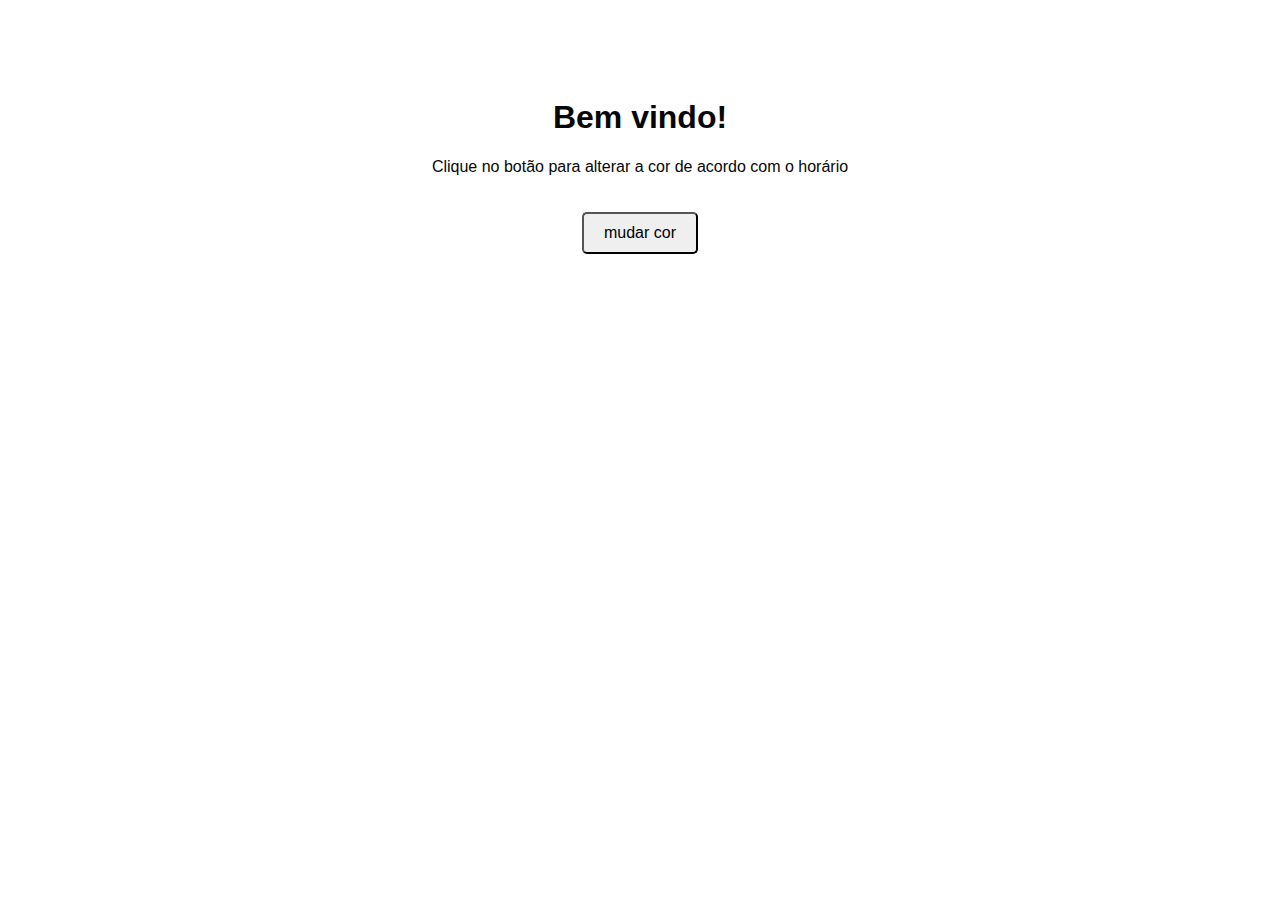
<file: tema_por_horário/index.html>
<!DOCTYPE html>
<html lang="pt-br">
<head>
    <style>
        body{
            transition:background-color 1s;
            font-family: Arial, sans-serif;
            color: rgb(7, 7, 7);
            text-align: center;
            padding-top: 70px;
        }
        button{
            padding: 10px 20px;
            font-size: 16px;
            margin-top: 20px;
            cursor:pointer;
            border-radius: 5px;
        }
        @media(max-width: 768px) {
            body{font-size: 35px; padding-top: 50px;}
            button{font-size: 14px; padding:8px 16px;}
        }
    </style>
    <meta charset="UTF-8">
    <meta name="viewport" content="width=, initial-scale=1.0">
    <title>Document</title>

</head>
<body>
    <h1 id="titulo">Bem vindo!</h1>
    <p>Clique no botão para alterar a cor de acordo com o horário</p>
    <p id="hora"></p>
    <p id="data"></p>
    <button onclick="trocar()">mudar cor</button>

    <script>
        function trocar(){
            const agora = new Date();
            const opcoes = { weekday: 'long', year:'numeric', month: 'long', day: 'numeric'};
            const hora = agora.getHours();
            const minutos = agora.getMinutes().toString().padStart(2, "0");
            const dataFormada = agora.toLocaleDateString("pt-BR", opcoes);
            // const dataFormada = agora.toLocaleDateString("pt-BR", )
            let cor;
            let mensagem;
            
            if (hora>= 6 && hora< 12){
                cor = "#FFD700";
                mensagem = "bom dia! ☀️";
            
            } else if (hora >=12 && hora < 18) {
                cor = "#FF8C00";
                mensagem = "Boa tarde 🌤️";
            }else if (hora >=18 && hora <23){
                cor = "#1E90FF";
                mensagem ="Hora de descançar!!🌙";
        
            }else { cor = "#ff0000";
            mensagem = "Hora de descançar!";
            }
            
            document.body.style.backgroundColor=cor;
            document.getElementById("titulo").innerHTML = mensagem;
            document.getElementById("hora").innerHTML = hora + ":" + minutos;
            document.getElementById("data").innerHTML = dataFormada;
            }
    </script>
</body>
</html>
</file>
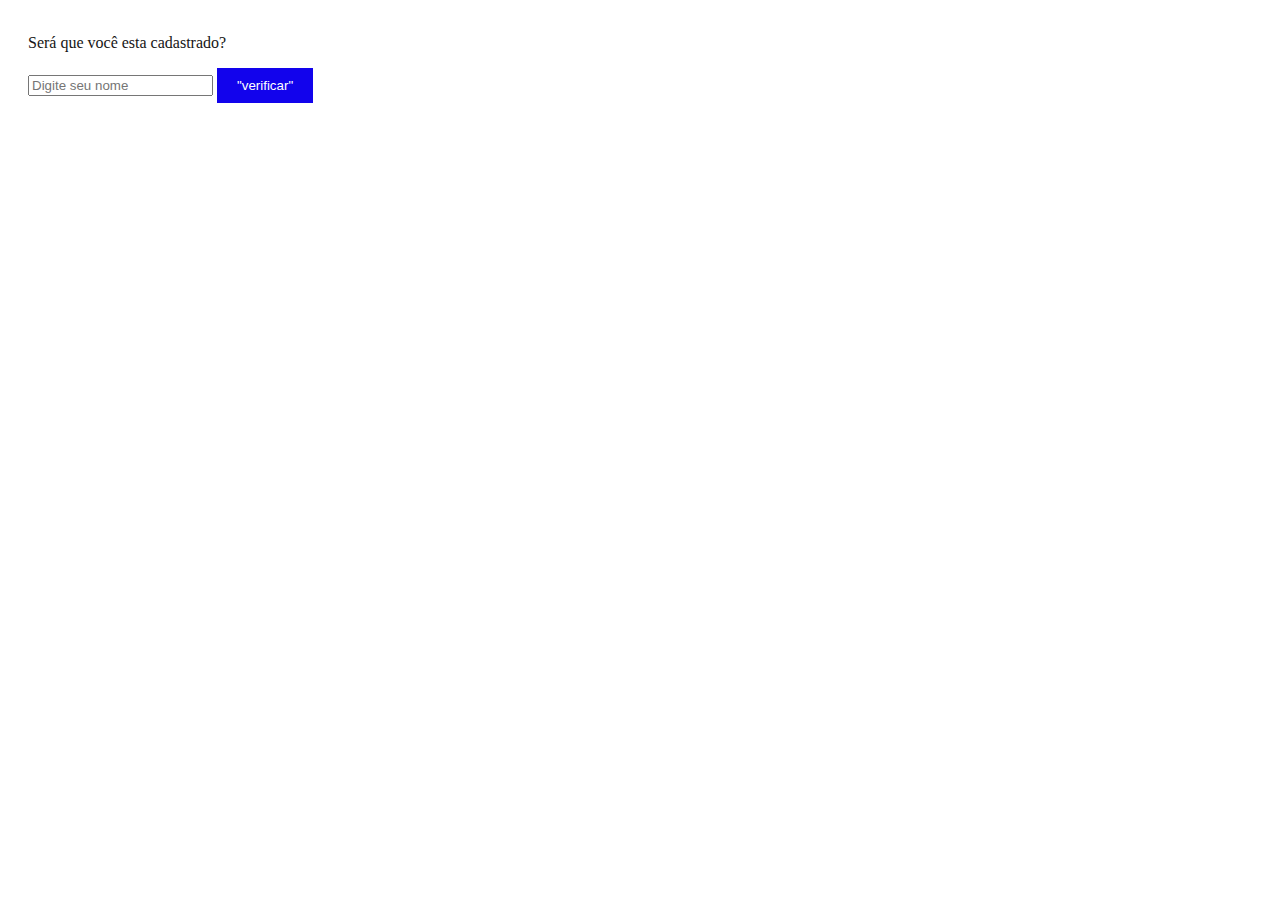
<file: maisuma/verificacao/index.html>
<!DOCTYPE html>
<html lang="pt-BR">
<head>
 <meta charset="UTF-8">
 <meta name="viewport" content="width=device-width, initial-scale=1.0">
 <title>gamerM</title>
 <link rel="stylesheet" href="style.css">
</head>
<body>
 <div id="container">
  <p id="mensagem">Será que você esta cadastrado?</p>
  <input type="text" id="nome" placeholder="Digite seu nome">
  <button id="botao" onclick="mensagem()">"verificar"</button>
  <div>
<script>
  function mensagem(){
 const men =document.getElementById("mensagem");
 const nomeDigitado = 'moises';
 const nome = document.getElementById("nome").value;
 const bot= document.getElementById("botao");
 if(nome == nomeDigitado){
  men.innerHTML ="seja bem vindo"
 }
else{
  men.innerHTML = "usuario não encontrado"
}
}
</script>

<body>
 

</html>
</file>
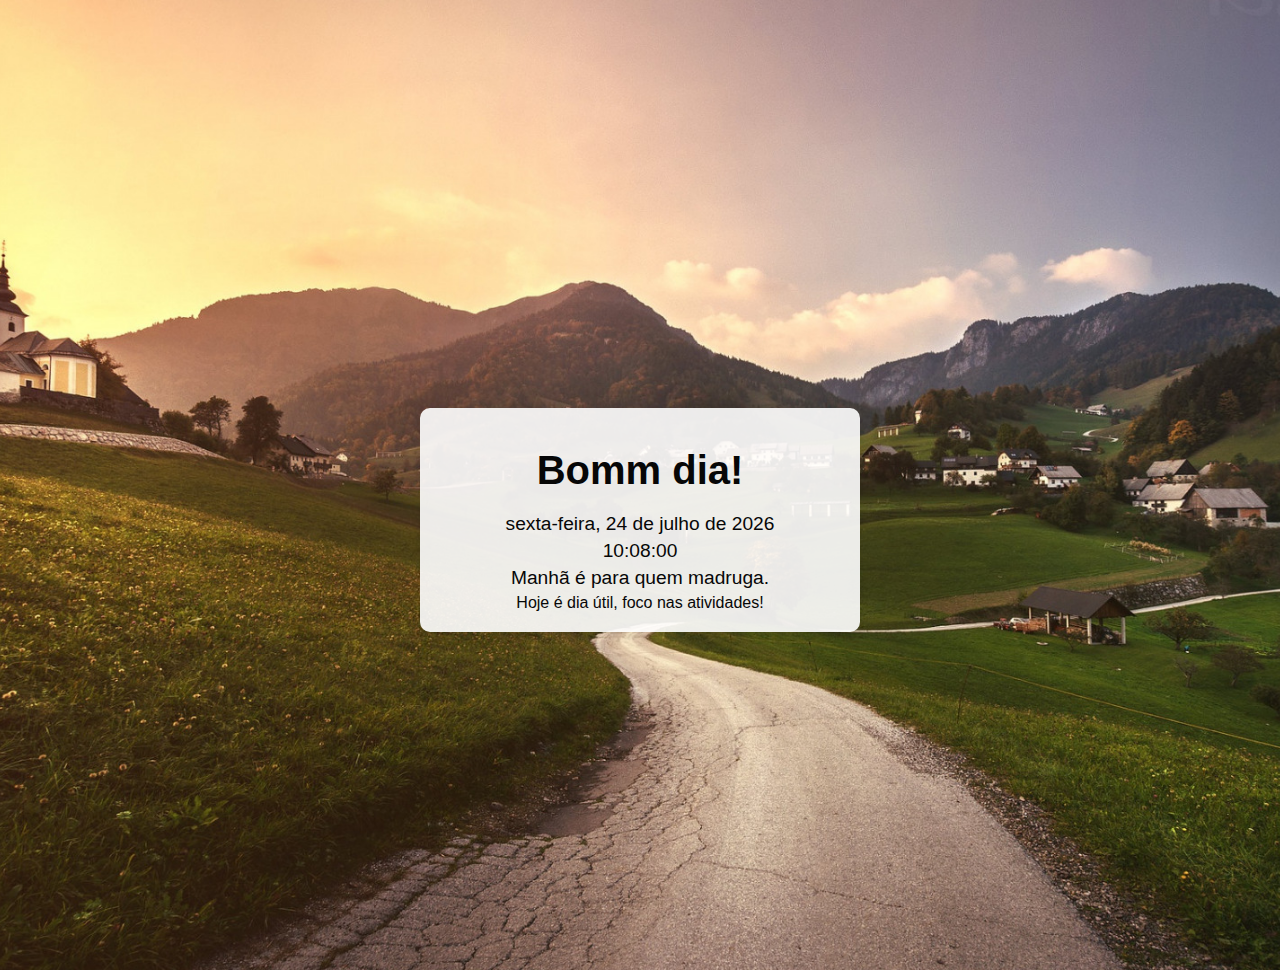
<file: tema_por_horário/src/index.html>
<!-- quem ta ai? -->


<!DOCTYPE html>
<html lang="pt-br">
  <head>
    <style>
      body {
        transition: background-color 1s, color 1s; /* Transições de fundo e cor do texto */
        font-family: Arial, sans-serif;
        color: rgb(7, 7, 7);
        text-align: center;
        padding-top: 70px;
        margin: 0;
        height: 100vh;
        display: flex;
        flex-direction: column;
        justify-content: center;
        align-items: center;
        background-position: center;
        background-repeat: no-repeat;
        transition: background-image 0.5s;
        background-color: #fff; /* Cor padrão do fundo */
        background-size: cover;
      }

      
      h1 {
        font-size: 2.5rem;
        margin: 20px 0;
      }

      p {
        font-size: 1.2rem;
        margin: 5px 0;
      }

      button {
        padding: 12px 25px;
        font-size: 18px;
        margin-top: 20px;
        cursor: pointer;
        border-radius: 5px;
        background-color: #007bff;
        color: #fff;
        border: none;
        transition: background-color 0.3s, transform 0.2s;
        
      }

      button:hover {
        background-color: #0056b3;
        transform: scale(1.05);
      }

      button:active {
        transform: scale(0.95);
      }
      

      @media (max-width: 480px) {
        body {
          font-size: 16px;
          padding-top: 50px;
        }

        button {
          font-size: 14px;
          padding: 8px 16px;
        }

        h1 {
          font-size: 22px;
        }

        p {
          font-size: 14px;
        }
        #container {width: 70%;}
      }

      /* Estilo adicional para deixar o layout mais bonito */
      .container {
        text-align: center;
        background-color: rgba(255, 255, 255, 0.9);
        padding: 20px;
        max-width: 400px;
        width: 100%;
        border-radius: 10px;
        box-shadow: 0 4px 8px rgba(0, 0, 0, 0.1);
      }
    </style>
    <meta charset="UTF-8" />
    <meta name="viewport" content="width=, initial-scale=1.0" />
    <title>Document</title>
    
    <link rel="manifest" href="manifest.json">

    <link rel="icon" href="icone-192.png" type = "image/png">

    <meta name="theme-color" content="#000000">
  
</head>
  <body>
    <div class="container">
    <h1 id="titulo"></h1>
    <p id="data"></p>
    <p id="hora"></p>
    <p id="frase"></p>
    <pi id="diaSemana"></p>
        </div>

    <script>

// Array global para armazenar as frases conforme o período do dia

let frase = [];

function trocar() {
    let agora = new Date();
    let hora = agora.getHours();
    const opcoes = { weekday: 'long', year: 'numeric', month: 'long', day: 'numeric' };
    const dataFormatada = agora.toLocaleDateString("pt-BR", opcoes);
    let minutos = agora.getMinutes().toString().padStart(2, "0");
    let segundos = agora.getSeconds().toString().padStart(2, "0");
    const diaSemana = agora.getDay();


    let cor;
    let mensagem;
    let dia;
    if (diaSemana >= 1 && diaSemana <=5){
        dia = "Hoje é dia útil, foco nas atividades!";
    } else{ 

        dia = "Hoje é fim de semana, aproveite para descansar!";

    }
    if (hora >= 6 && hora < 12) {
        image = "url('cedo.jpg')";
        mensagem = "Bomm dia!";
        frase = [
            "Manhã é para quem madruga.",
            "Acorde com determinação, vá dormir com satisfação.",
            "Cada manhã é uma nova oportunidade.",
        ]
    } else if (hora >= 12 && hora < 18) {
        image = "url('tarde.jpg')";
        mensagem = "Boa tarde!";
        frase = [
            "Tarde é para quem trabalha.",
            "A tarde é uma criança que brinca com o sol.",
            "Aproveite a tarde para recarregar suas energias.",
        ]
    } else if (hora >= 18 && hora < 23) {
        image = "url('noite.jpg')";
        mensagem = "Boa noite";
        frase = [
            "Noite é para quem sonha.",
            "A noite é a parte do dia onde os sonhos ganham vida.",
            "Aproveite a noite para relaxar e refletir sobre o dia.",
        ]
    }

    document.body.style.backgroundImage = image;
    document.getElementById("titulo").innerHTML = mensagem;



    document.getElementById("hora").innerHTML = hora + ":" + minutos + ":" + segundos;
    document.getElementById("data").innerHTML = dataFormatada;
    document.getElementById("diaSemana").innerHTML = dia;



}

function trocarFrase() {
    // esse if é para garantir que o array frase não está vazio
    // se o array estiver vazio, não faz nada

    if (frase.length > 0) {
        // gera um índice aleatório baseado no tamanho do array de frases
        // e usa esse índice para selecionar uma frase aleatória
        // e exibe essa frase no elemento com id "frase"

        const indiceAleatorio = Math.floor(Math.random() * frase.length);
        document.getElementById("frase").innerHTML = frase[indiceAleatorio];
    }
}


window.onload = function () {
    trocar();
    trocarFrase();
    setInterval(trocar, 1000)
    setInterval(trocarFrase, 5000);
}
    </script>
<!-- indentificador para o navegador saber que se trata de uma PWA -->
<script>
    if ("serviceWorker" in navigator){
        navigator.serviceWorker.register("service-worker.js")
        .then(()=> console.log("Service Worker registrado"))
        .catch(err => console.log(" Erro no SW:", err))
    }
</script>

  </body>
</html>
</file>
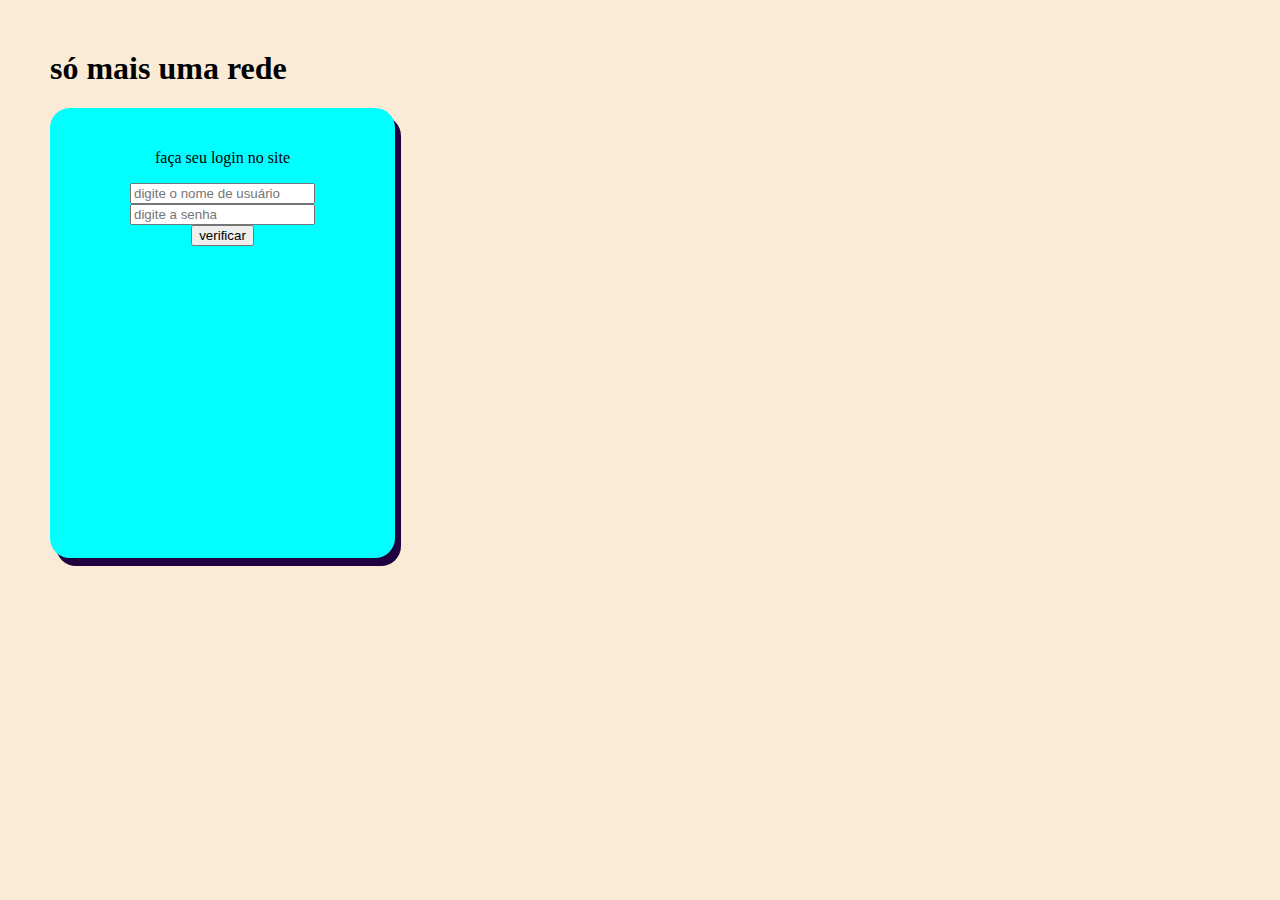
<file: login/desin.html>
<!DOCTYPE html>
<html lang="pt-br">
<head>
    <meta charset="UTF-8">
    <meta name="viewport" content="width=device-width, initial-scale=1.0">
    <title>login</title>
</head>
<script src="log_rep.js"></script>
<link rel="stylesheet" href="pagina.css">

<body>
    <h1>  só mais uma rede</h1>
    <div class="container">
    <p id = "mensagem">faça seu login no site</p>
    <input type="text" id="login" placeholder="digite o nome de usuário"><br>
    <input type="password" id="senha" placeholder="digite a senha"> <br>
    <button onclick="verificardados()">verificar</button>
    </div>
</body>

</html>
</file>
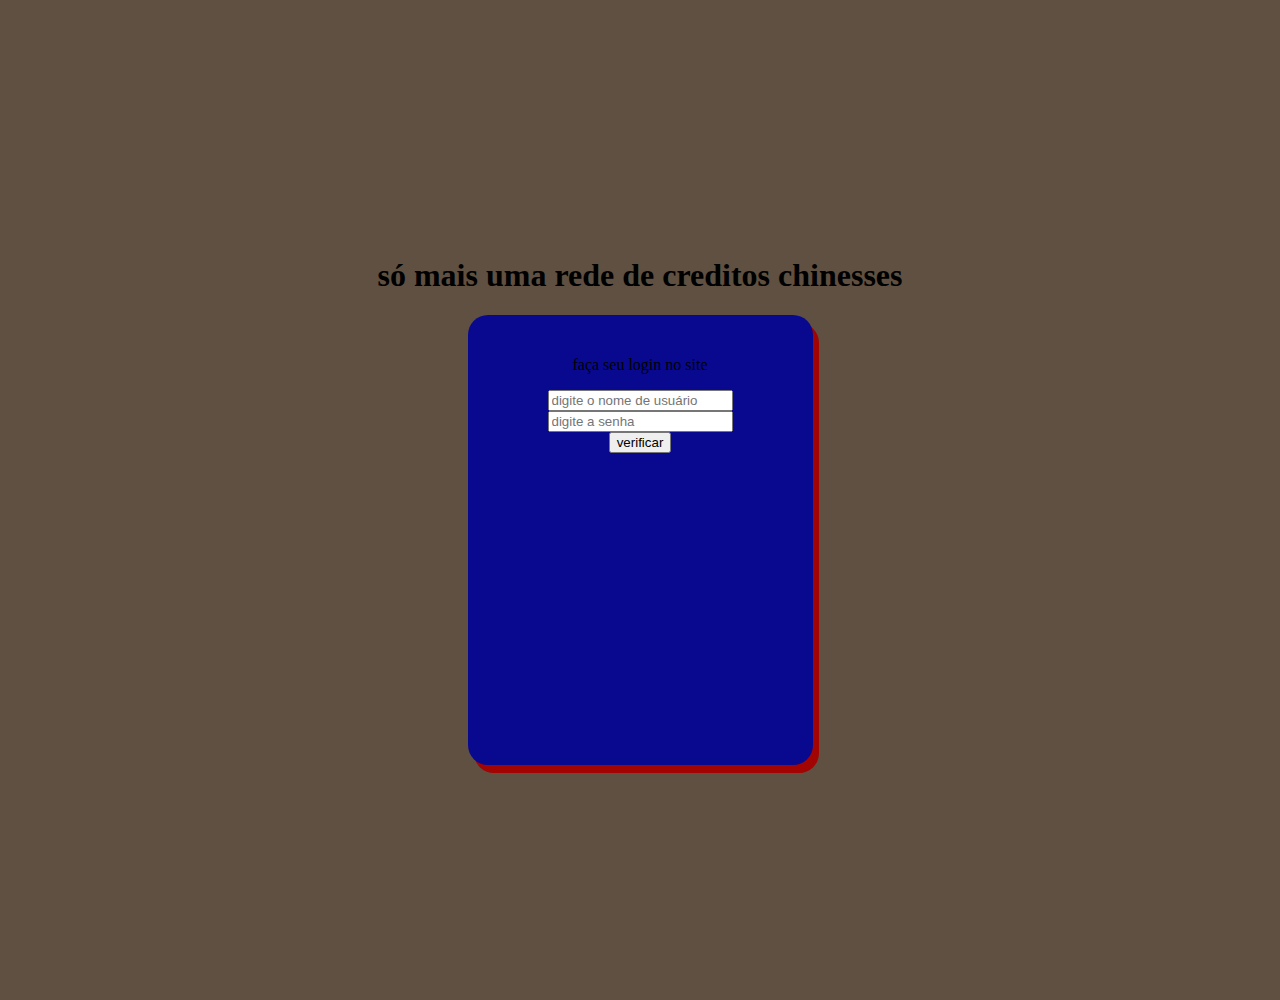
<file: socialcredit/desing.html>
<!DOCTYPE html>
<html lang="pt-br">
<head>
    <meta charset="UTF-8">
    <meta name="viewport" content="width=device-width, initial-scale=1.0">
    <title>login</title>
</head>
<script src="log_rep.js"></script>
<link rel="stylesheet" href="pagina.css">

<body>
    <h1>  só mais uma rede de creditos chinesses</h1>
    <div class="container">
    <p id = "mensagem">faça seu login no site</p>
    <input type="text" id="login" placeholder="digite o nome de usuário"><br>
    <input type="password" id="senha" placeholder="digite a senha"> <br>
    <button onclick="verificardados()">verificar</button>
    </div>
</body>

</html>
</file>
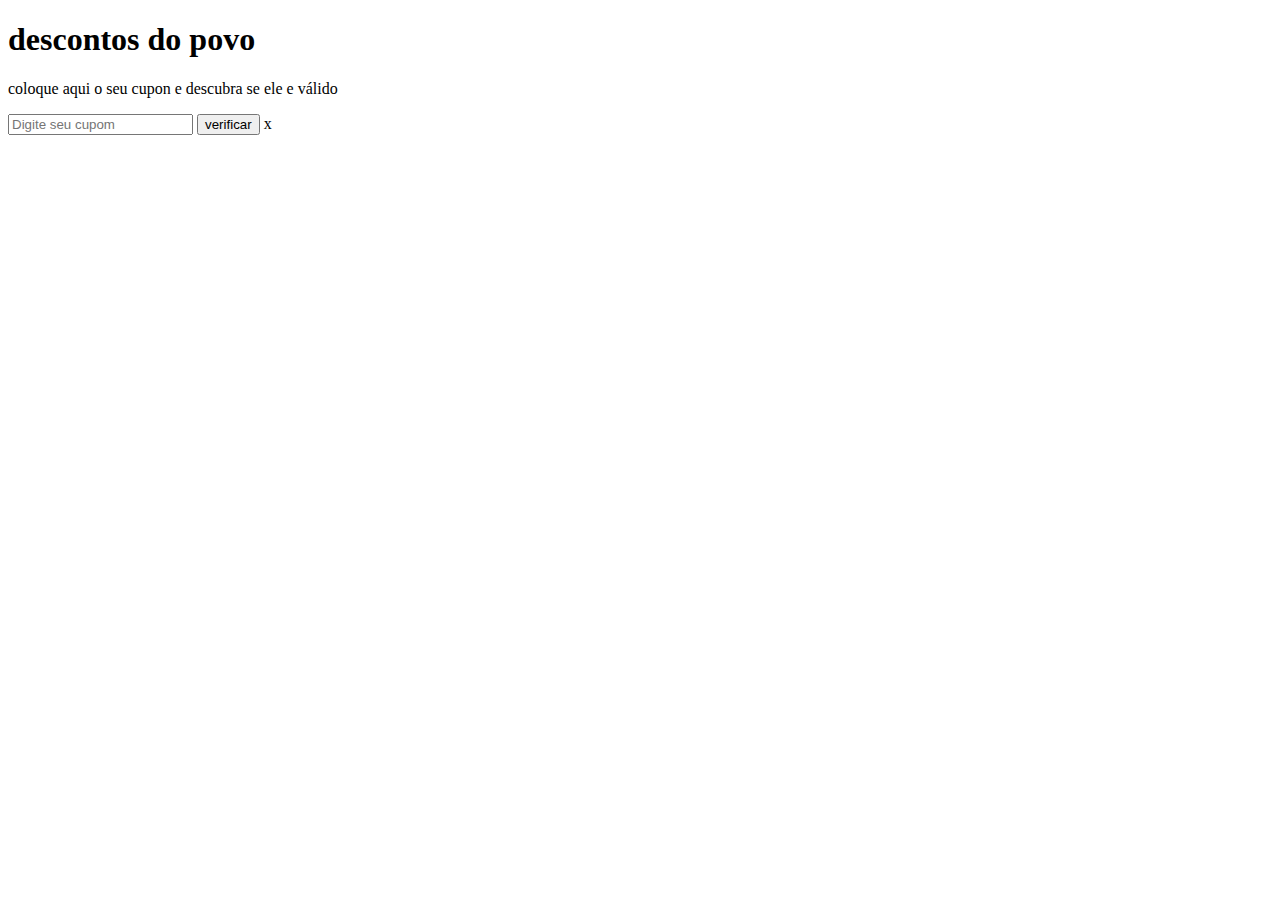
<file: maisuma/cuponsdesconto/ht.html>
<!DOCTYPE html>
<html lang="pt-BR">
<head>
 <meta charset="UTF-8">
 <meta name="viewport" content="width=device-width, initial-scale=1.0">
 <title>descontosdopovo</title>
 <script src="scrip.js"></script>
</head>
<body>
 <h1 id="titulo">descontos do povo </h1>
 <p id="mensagem" > coloque aqui o seu cupon e descubra se ele e válido </p>
 <input type="text" id="cupom" placeholder="Digite seu cupom" >
 <button id="botao" onclick="verificarCupom()">verificar</button> 
</body>
</html>
x
</file>
<file: maisuma/verificacao/style.css>
body {
  background-color: rgb(255, 255, 255);
  color: rgb(22, 21, 21);
  border: none;
  padding: 10px 20px;
  cursor: pointer;
}
button {
  background-color: rgb(18, 3, 236);
  color: rgb(255, 255, 255);
  border: none;
  padding: 10px 20px;
  cursor: pointer;
}
.container {
  background-color:rgb(2, 2, 0) ;
  width: 100%;
  height: 100vh;
  display: flex;
  justify-content: center;
  align-items: center;
}
</file>
<file: login/pagina.css>
body {
margin: 50px;
background-color: antiquewhite;

}

.container{
background-color: aqua;
text-align:center;
border-radius: 20px;
padding: 25px ;
width: 25%;
height: 400px;
box-shadow:  6px 8px rgb(32, 1, 63);
}
</file>
<file: socialcredit/pagina.css>
body {
margin: 50px;
background-color: rgb(95, 80, 65);
height: 100vh;

display: flex;
justify-content: center;
align-items: center;
gap: 0px;
flex-direction: column;
}

.container{
background-color: rgb(9, 9, 144);
text-align:center;
border-radius: 20px;
padding: 25px ;
width: 25%;
height: 400px;
box-shadow:  6px 8px rgb(162, 3, 3);
}
</file>
